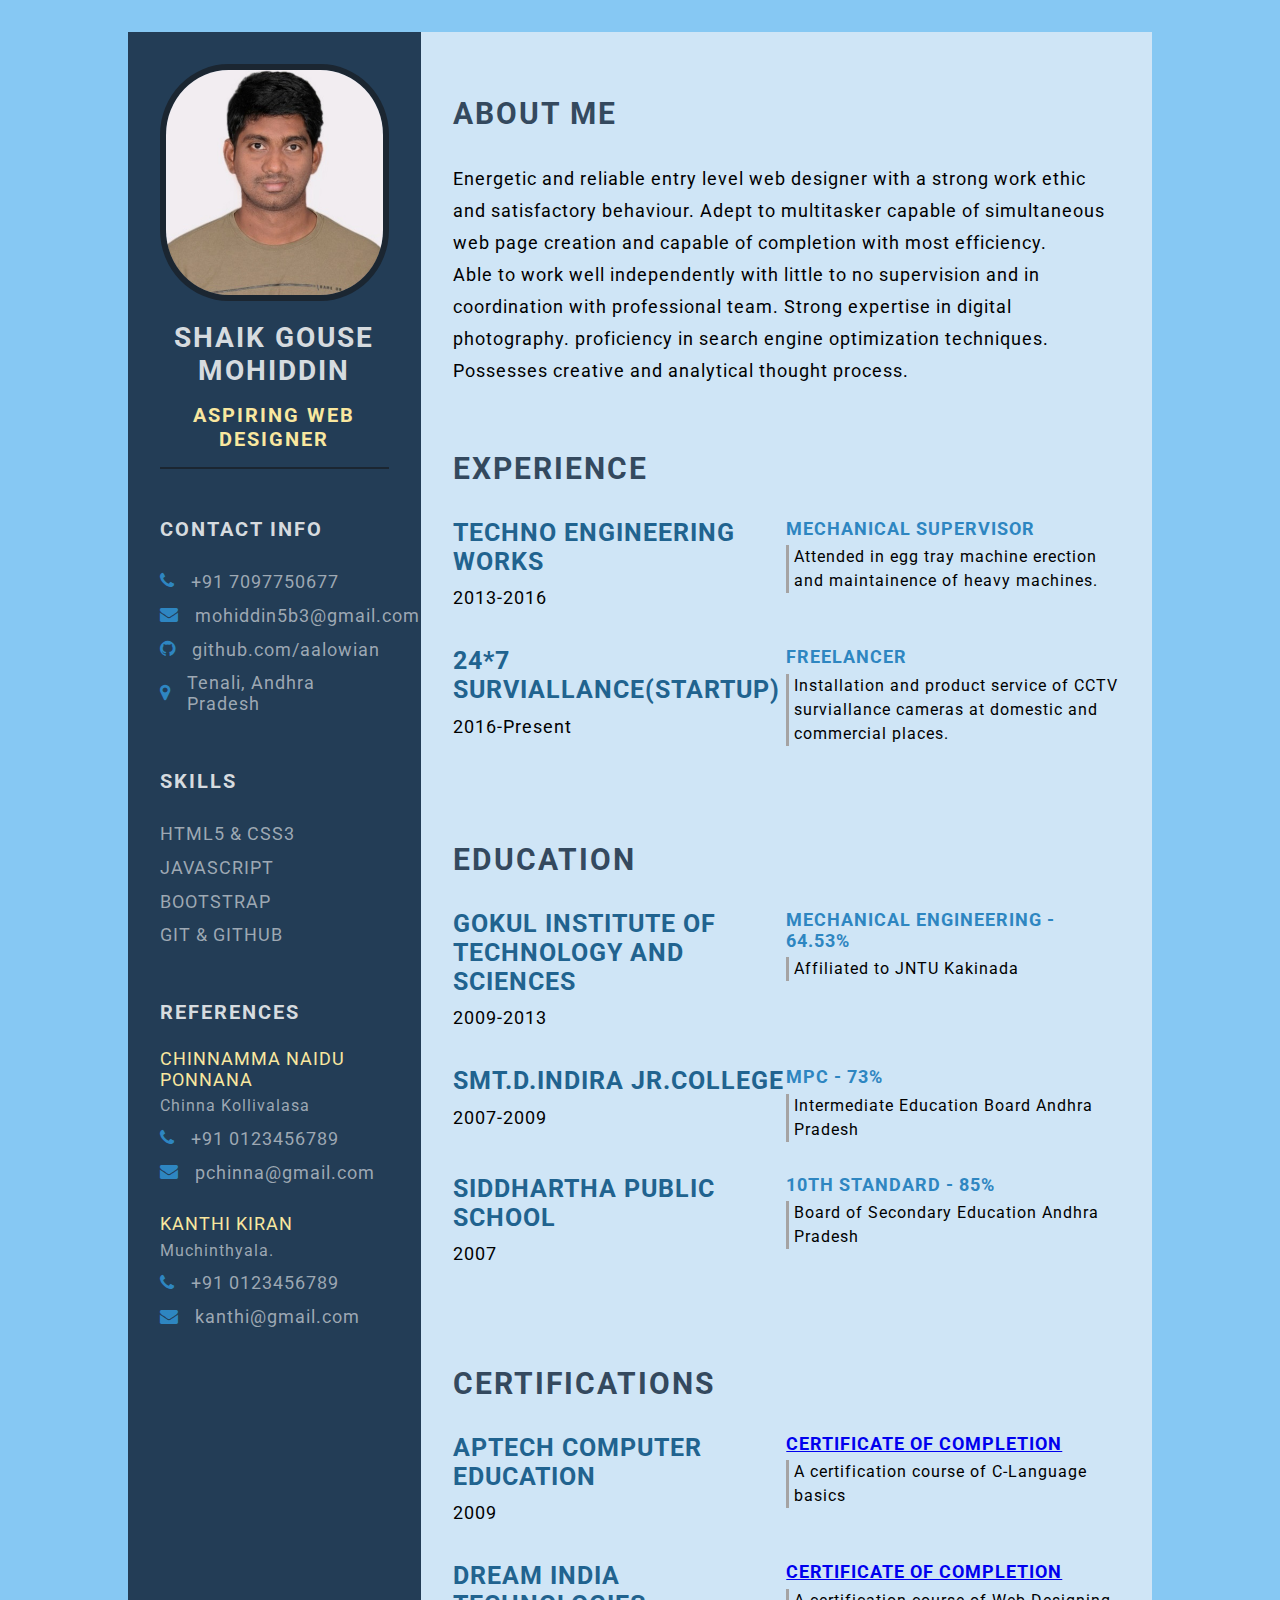
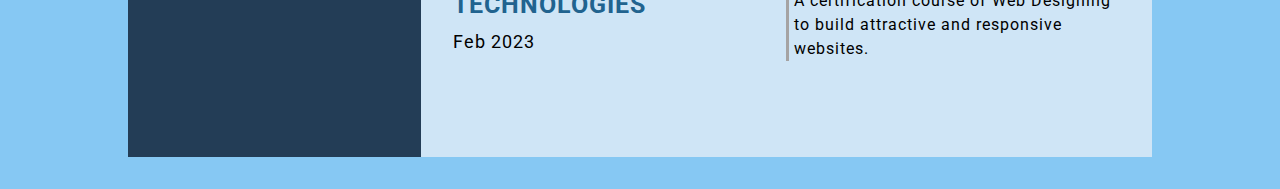
<file: index.html>
<!DOCTYPE html>
<html lang="en">
  <head>
    <meta charset="UTF-8" />
    <meta http-equiv="X-UA-Compatible" content="IE=edge" />
    <meta name="viewport" content="width=device-width, initial-scale=1.0" />
    <title>GOUSE RESUME</title>

    <!-- Google font  -->
    <link rel="preconnect" href="https://fonts.googleapis.com" />
    <link rel="preconnect" href="https://fonts.gstatic.com" crossorigin />
    <link
      href="https://fonts.googleapis.com/css2?family=Roboto:ital,wght@0,100;0,300;0,400;0,700;1,100;1,300;1,400;1,700&display=swap"
      rel="stylesheet"
    />

    <!-- font-awesome -->
    <link
      rel="stylesheet"
      href="https://cdnjs.cloudflare.com/ajax/libs/font-awesome/4.7.0/css/font-awesome.min.css"
    />

    <!-- Custom CSS -->
    <link rel="stylesheet" href="style.css" />
  </head>
  <body>
    <main class="resume-contents">
      <section class="left-section">
        <div class="left-section-contents">
          <div class="profile">
            <img
              class="profile-image"
              src="profile-image.jpg"
              alt="Profile image"
            />
            <p class="name">SHAIK GOUSE MOHIDDIN</p>
            <p class="profession">Aspiring Web Designer</p>
          </div>
          <div class="contact-info">
            <p class="left-title">Contact Info</p>
            <ul>
              <li><i class="fa fa-phone"></i>+91 7097750677</li>
              <li><i class="fa fa-envelope"></i>mohiddin5b3@gmail.com</li>
              <!---<li><i class="fa fa-globe"></i>gouseresume.web</li> --->
              <li><i class="fa fa-github"></i>github.com/aalowian</li>
              <li><i class="fa fa-map-marker"></i>Tenali, Andhra Pradesh</li>
            </ul>
          </div>
          <div class="skills">
            <p class="left-title">Skills</p>
            <ul>
              <li><p>HTML5 & CSS3</p></li>
              <li><p>JavaScript</p></li>
              <li><p>Bootstrap</p></li>
              <li><p>Git & GitHub</p></li>
            </ul>
          </div>

          <div class="references">
            <p class="left-title">References</p>
            <div class="refer">
              <p class="referance-name">Chinnamma Naidu Ponnana</p>
              <p class="referance-profession">Chinna Kollivalasa</p>
              <ul>
                <li>
                  <i class="fa fa-phone"></i>
                  +91 0123456789
                </li>
                <li>
                  <i class="fa fa-envelope"></i>
                  pchinna@gmail.com
                </li>
              </ul>
            </div>
            <div class="refer">
              <p class="referance-name">Kanthi Kiran</p>
              <p class="referance-profession">Muchinthyala.</p>
              <ul>
                <li>
                  <i class="fa fa-phone"></i>
                  +91 0123456789
                </li>
                <li>
                  <i class="fa fa-envelope"></i>
                  kanthi@gmail.com
                </li>
              </ul>
            </div>
          </div>
        </div>
      </section>

      <section class="right-section">
        <div class="right-section-contents">
          <section class="about gap">
            <div class="right-title">About Me</div>
            <p class="about-me-contents">
              Energetic and reliable entry level web designer with a strong work
              ethic and satisfactory behaviour. Adept to multitasker capable of
              simultaneous web page creation and capable of completion with most
              efficiency. <br />
              Able to work well independently with little to no supervision and
              in coordination with professional team. Strong expertise in
              digital photography. proficiency in search engine optimization
              techniques. Possesses creative and analytical thought process.
            </p>
          </section>

          <section class="experience gap">
            <div class="right-title">Experience</div>
            <div class="experience-contents">
              <div class="exp-left">
                <p class="exp-company-name">Techno Engineering Works</p>
                <p class="exp-time-period">2013-2016</p>
              </div>
              <div class="exp-right">
                <p class="exp-position">Mechanical Supervisor</p>
                <p class="exp-desc">
                  Attended in egg tray machine erection and maintainence of
                  heavy machines.
                </p>
              </div>
            </div>
            <div class="experience-contents">
              <div class="exp-left">
                <p class="exp-company-name">24*7 Surviallance(Startup)</p>
                <p class="exp-time-period">2016-Present</p>
              </div>
              <div class="exp-right">
                <p class="exp-position">Freelancer</p>
                <p class="exp-desc">
                  Installation and product service of CCTV surviallance cameras
                  at domestic and commercial places.
                </p>
              </div>
            </div>
            <!------
            <div class="experience-contents">
              <div class="exp-left">
                <p class="exp-company-name">Company three</p>
                <p class="exp-time-period">2016-2018</p>
              </div>
              <div class="exp-right">
                <p class="exp-position">position three</p>
                <p class="exp-desc">
                  Lorem, ipsum dolor sit amet consectetur adipisicing elit.
                  Quasi, quo. Non provident odio nam quas praesentium! Fugit
                  laborum accusantium repellat?
                </p>
              </div>
            </div>
            ----->
          </section>
          <section class="education gap">
            <div class="right-title">Education</div>
            <div class="education-contents">
              <div class="education-left">
                <p class="education-school-name">
                  Gokul Institute of Technology and Sciences
                </p>
                <p class="educationp-time-period">2009-2013</p>
              </div>
              <div class="education-right">
                <p class="education-subject">Mechanical Engineering - 64.53%</p>
                <p class="education-desc">Affiliated to JNTU Kakinada</p>
              </div>
            </div>
            <div class="education-contents">
              <div class="education-left">
                <p class="education-school-name">Smt.D.Indira Jr.College</p>
                <p class="educationp-time-period">2007-2009</p>
              </div>
              <div class="education-right">
                <p class="education-subject">MPC - 73%</p>
                <p class="education-desc">
                  Intermediate Education Board Andhra Pradesh
                </p>
              </div>
            </div>
            <div class="education-contents">
              <div class="education-left">
                <p class="education-school-name">Siddhartha Public School</p>
                <p class="educationp-time-period">2007</p>
              </div>
              <div class="education-right">
                <p class="education-subject">10th Standard - 85%</p>
                <p class="education-desc">
                  Board of Secondary Education Andhra Pradesh
                </p>
              </div>
            </div>
          </section>

          <section class="awards gap">
            <div class="right-title">Certifications</div>
            <div class="awards-contents">
              <div class="awards-left">
                <p class="awards-company-name">Aptech Computer Education</p>
                <p class="awards-time-period">2009</p>
              </div>
              <div class="awards-right">
                <p class="awards-name">
                  <a href="c-language.html" target="_blank">
                    Certificate of Completion
                  </a>
                </p>
                <p class="awards-desc">
                  A certification course of C-Language basics
                </p>
              </div>
            </div>
            <div class="awards-contents">
              <div class="awards-left">
                <p class="awards-company-name">Dream India Technologies</p>
                <p class="awards-time-period">Feb 2023</p>
              </div>
              <div class="awards-right">
                <p class="awards-name">
                  <a href="webd.html" target="_blank"
                    >Certificate of completion</a
                  >
                </p>
                <p class="awards-desc">
                  A certification course of Web Designing to build attractive
                  and responsive websites.
                </p>
              </div>
            </div>
          </section>
        </div>
      </section>
    </main>
  </body>
</html>
</file>
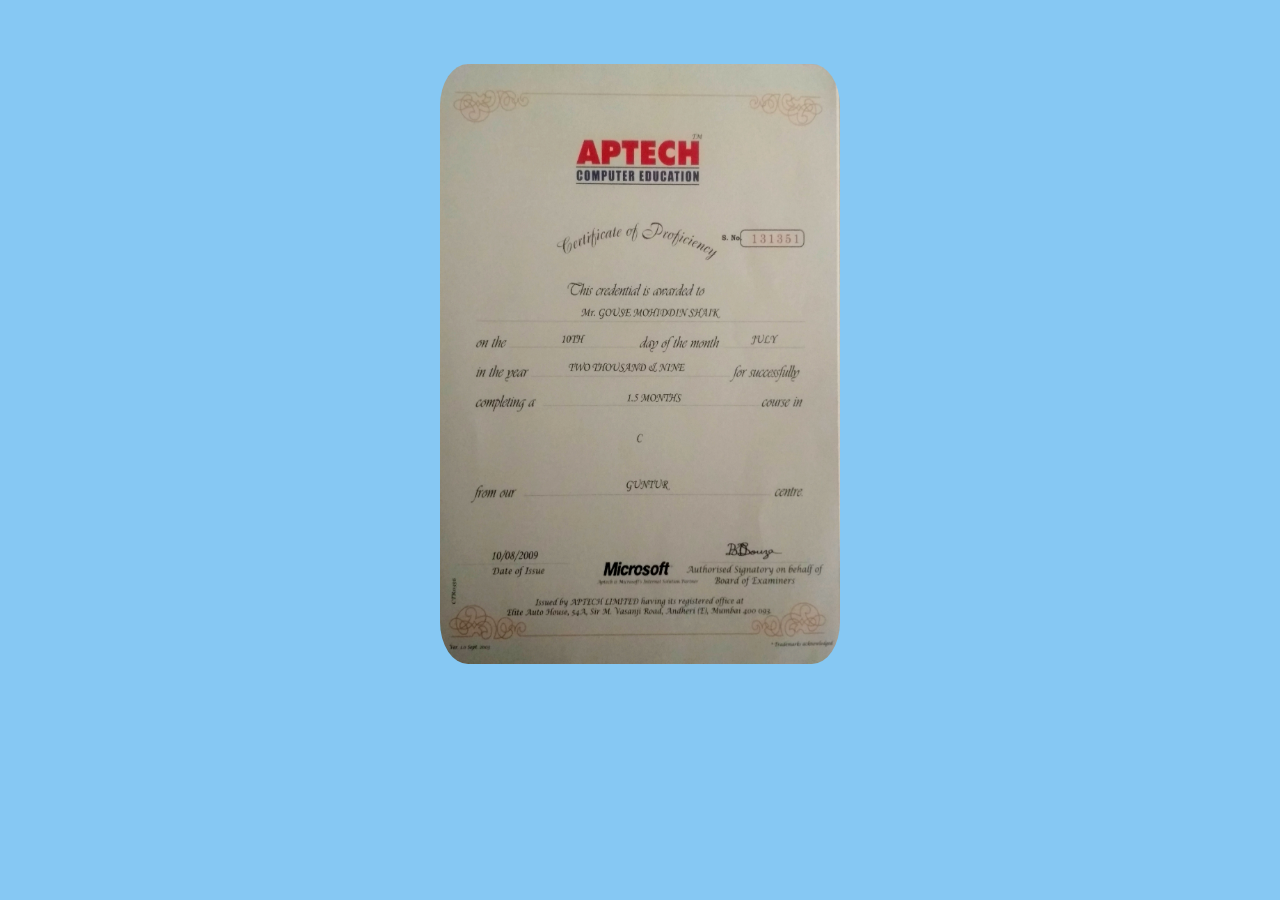
<file: c-language.html>
<!DOCTYPE html>
<html lang="en">
  <head>
    <meta charset="UTF-8" />
    <meta http-equiv="X-UA-Compatible" content="IE=edge" />
    <meta name="viewport" content="width=device-width, initial-scale=1.0" />
    <title>Certificate of Completion</title>

    <!-- Custom CSS -->
    <link rel="stylesheet" href="c-language.css" />
  </head>
  <body>
    <center>
      <img
        class="c-lang"
        src="c-lang.jpg"
        alt="Certificate of completition"
        height="600"
        width="400"
      />
    </center>
  </body>
</html>
</file>
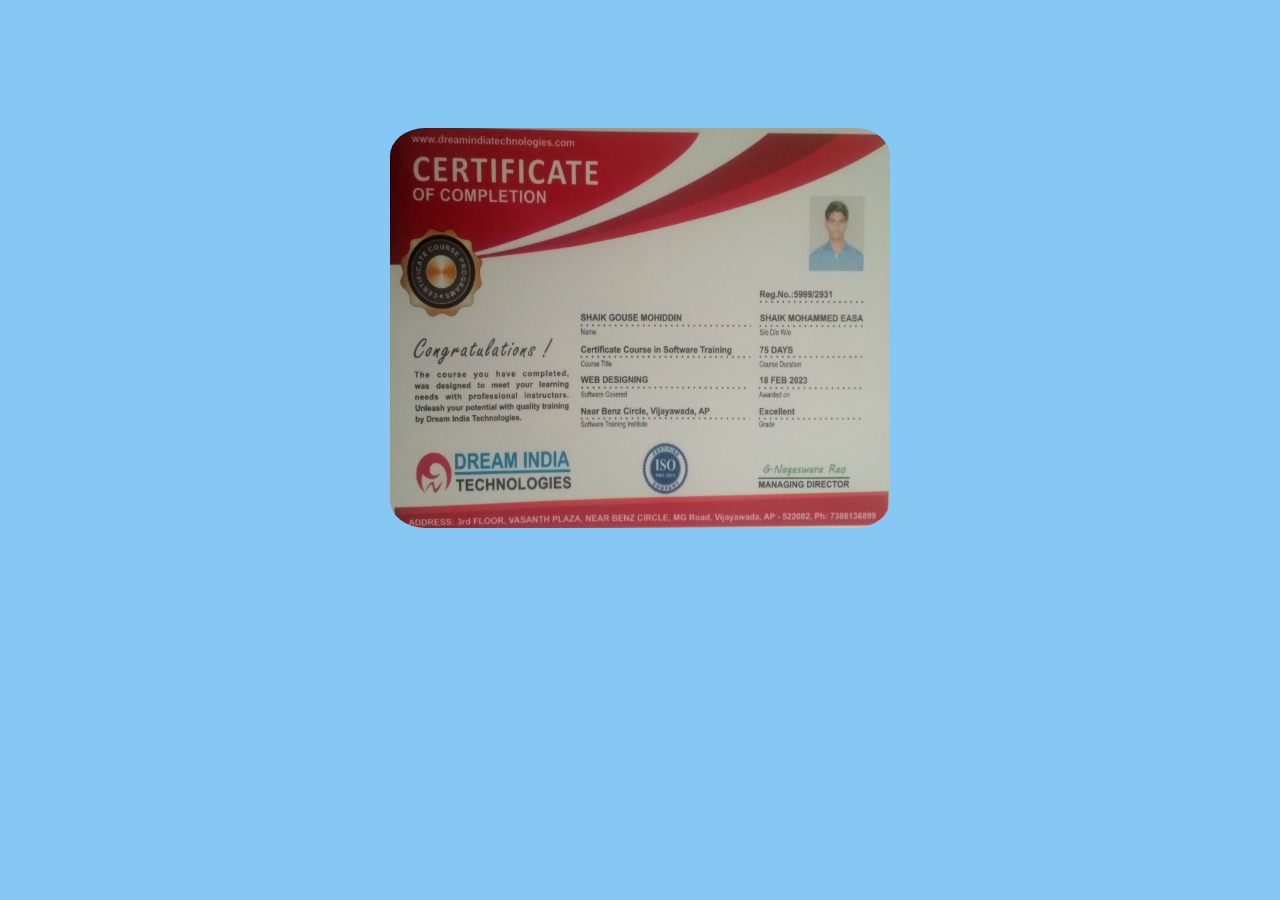
<file: webd.html>
<!DOCTYPE html>
<html lang="en">
  <head>
    <meta charset="UTF-8" />
    <meta http-equiv="X-UA-Compatible" content="IE=edge" />
    <meta name="viewport" content="width=device-width, initial-scale=1.0" />
    <title>Certificate of Completion</title>

    <!-- Custom CSS -->
    <link rel="stylesheet" href="webd.css" />
  </head>
  <body>
    <center>
      <img
        class="c-lang"
        src="webd.jpg"
        alt="Certificate of completition"
        height="400"
        width="500"
      />
    </center>
  </body>
</html>
</file>
<file: style.css>
* {
  margin: 0;
  padding: 0;
  box-sizing: border-box;
  list-style: none;
  font-family: "Roboto", sans-serif;
}

body {
  background-color: #86c8f3;
}

.resume-contents {
  min-height: 100vh;
  width: 80%;
  margin: 2rem auto;
  display: grid;
  grid-template-columns: repeat(7, 1fr);
}

.left-section {
  grid-column: span 2;
  height: 100%;
  background-color: #233d56;
}

.right-section {
  grid-column: span 5;
  height: 100%;
  background-color: #cfe5f6;
}

.left-section-contents {
  padding: 2rem 2rem;
}

.profile {
  width: 100%;
  border-bottom: 2px solid #1b2631;
}

.profile .profile-image {
  width: 100%;
  border-radius: 30%;
  border: 6px solid #1b2631;
  align-items: center;
}

.name {
  color: #d6dbdf;
  font-size: 28px;
  letter-spacing: 2px;
  text-transform: uppercase;
  text-align: center;
  font-weight: bold;
  padding: 1rem 0;
}

.profession {
  color: #f9e79f;
  font-size: 20px;
  text-transform: uppercase;
  text-align: center;
  letter-spacing: 2px;
  font-weight: bold;
  padding-bottom: 1rem;
}

/* .contact-info { border-bottom: 2px solid #1B2631; } */
.left-title {
  color: #d6dbdf;
  font-size: 20px;
  letter-spacing: 2px;
  text-transform: uppercase;
  font-weight: bold;
  display: flex;
  align-items: center;
  padding-top: 3rem;
}

.contact-info ul {
  padding-top: 1.5rem;
}

.contact-info ul li,
.references ul li {
  padding: 0.4rem 0;
  display: flex;
  align-items: center;
  color: #d6dbdfaf;
  letter-spacing: 1px;
  font-size: 18px;
}

.contact-info ul li i,
.references ul li i {
  padding-right: 1rem;
  font-size: 18px;
  color: #2e86c1;
}

.skills ul {
  padding-top: 1.5rem;
}
.skills ul li p {
  padding: 0.4rem 0;
  color: #d6dbdfaf;
  font-size: 18px;
  letter-spacing: 1px;
  display: flex;
  align-items: center;
  text-transform: uppercase;
}

.referance-name {
  padding-top: 1.5rem;
  padding-bottom: 0.4rem;
  font-size: 18px;
  color: #f9e79f;
  letter-spacing: 1px;
  text-transform: uppercase;
}

.referance-profession {
  font-size: 16px;
  color: #d6dbdfaf;
  letter-spacing: 1px;
  /* text-transform: uppercase; */
  padding-bottom: 0.4rem;
}

.right-section-contents {
  padding: 2rem 2rem;
}

.right-title {
  color: #34495e;
  font-size: 30px;
  letter-spacing: 2px;
  text-transform: uppercase;
  font-weight: bold;
  display: flex;
  align-items: center;
  padding: 2rem 0;
  position: relative;
  text-decoration: none;
}

.gap {
  padding-bottom: 2rem;
}
.about-me-contents {
  font-size: 18px;
  letter-spacing: 1px;
  line-height: 2rem;
}

.experience-contents,
.education-contents,
.awards-contents {
  display: grid;
  grid-template-columns: repeat(2, 1fr);
  padding-bottom: 2rem;
}

.exp-company-name,
.education-school-name,
.awards-company-name {
  font-size: 25px;
  font-weight: bold;
  text-transform: uppercase;
  letter-spacing: 1px;
  color: #21638f;
  padding-bottom: 0.4rem;
}

.exp-time-period,
.educationp-time-period,
.awards-time-period {
  font-size: 18px;
  letter-spacing: 1px;
  line-height: 2rem;
}

.exp-position,
.education-subject,
.awards-name {
  font-size: 18px;
  font-weight: bold;
  text-transform: uppercase;
  letter-spacing: 1px;
  color: #2e86c1;
  padding-bottom: 0.4rem;
}

.exp-desc,
.education-desc,
.awards-desc {
  font-size: 16px;
  letter-spacing: 1px;
  line-height: 1.5rem;
  border-left: 3px solid #a5a3a3;
  padding-left: 5px;
}

/* Media queries */
@media screen and (max-width: 780px) {
  .experience-contents,
  .education-contents,
  .awards-contents {
    grid-template-columns: repeat(1, 1fr);
  }
}

@media screen and (max-width: 780px) {
  .left-section {
    grid-column: span 3;
  }

  .right-section {
    grid-column: span 4;
  }
}

@media screen and (max-width: 1200px) {
  .resume-contents {
    grid-template-columns: repeat(1, 1fr);
  }
}

@media screen and (max-width: 390px) {
  .resume-contents {
    width: 100%;
    margin: 0 auto;
  }

  .name {
    font-size: 20px;
  }

  .profession {
    font-size: 18px;
  }

  .left-title {
    font-size: 18px;
  }

  .right-title {
    font-size: 18px;
  }

  .contact-info ul li,
  .references ul li {
    font-size: 12px;
  }

  .contact-info ul li i,
  .references ul li i {
    /* padding-right: 1rem; */
    font-size: 12px;
  }

  .skills ul li p {
    font-size: 12px;
  }

  .about-me-contents {
    font-size: 16px;
    line-height: 1.5rem;
  }

  .exp-company-name,
  .education-school-name,
  .awards-company-name {
    font-size: 18px;
  }

  .exp-time-period,
  .educationp-time-period,
  .awards-time-period {
    font-size: 16px;
  }

  .exp-position,
  .education-subject,
  .awards-name {
    font-size: 18px;
    text-decoration: none;
  }
}
</file>
<file: c-language.css>
* {
  margin: 0;
  padding: 0;
  box-sizing: border-box;
  list-style: none;
  font-family: "Roboto", sans-serif;
}

body {
  background-color: #86c8f3;
}

.c-lang {
  margin-top: 5%;
  margin-bottom: 5%;
  border-radius: 7%;
}
</file>
<file: webd.css>
* {
  margin: 0;
  padding: 0;
  box-sizing: border-box;
  list-style: none;
  font-family: "Roboto", sans-serif;
}

body {
  background-color: #86c8f3;
}

.c-lang {
  margin-top: 10%;
  margin-bottom: 10%;
  border-radius: 7%;
}
</file>
